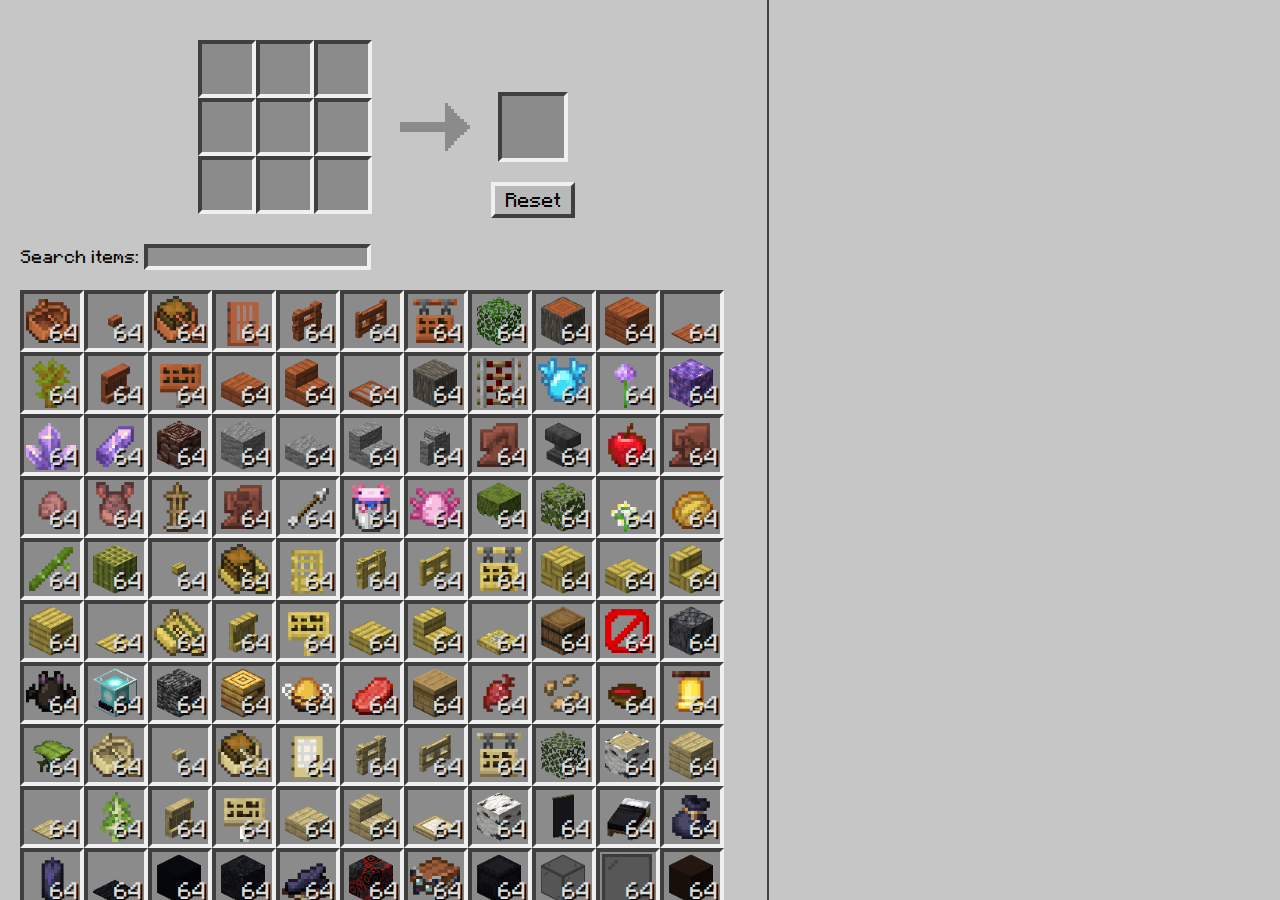
<file: index.html>
<!DOCTYPE html>
<html lang="en">
<head>
    <meta charset="UTF-8">
    <meta name="viewport" content="width=device-width, initial-scale=1.0">
    <title>Minecraft crafting recipes</title>
    <link rel="stylesheet" href="style.css">
    <link rel="icon" href="images/craftingTable.webp">
    <script src="customElements.js"></script>
    <script type="module" src="imports.js"></script>
</head>
<body>
    <header style="display: none;">
        <div id="craftingTab" class="menuTab active" style="background-image: url(images/craftingTable.webp);" onmousedown="openTab('crafting')"></div>
        <div id="furnaceTab" class="menuTab" style="background-image: url(images/furnace.webp);" onmousedown="openTab('furnace')"></div>
        <div id="smithingTab" class="menuTab" style="background-image: url(images/smithingTable.webp);" onmousedown="openTab('smithing')"></div>
        <div id="brewingTab" class="menuTab" style="background-image: url(images/smithingTable.webp);" onmousedown="openTab('brewing')"></div>
    </header>
    <main>
        <section class="left">
            <div id="menus">
                <div id="craftingMenu" class="craftingMenu">
                    <div id="craftingGrid">
                        <div class="itemBoxBorder"><div class="itemBox craftingSlot" data-position="00"></div></div>
                        <div class="itemBoxBorder"><div class="itemBox craftingSlot" data-position="01"></div></div>
                        <div class="itemBoxBorder"><div class="itemBox craftingSlot" data-position="02"></div></div>
                        <div class="itemBoxBorder"><div class="itemBox craftingSlot" data-position="10"></div></div>
                        <div class="itemBoxBorder"><div class="itemBox craftingSlot" data-position="11"></div></div>
                        <div class="itemBoxBorder"><div class="itemBox craftingSlot" data-position="12"></div></div>
                        <div class="itemBoxBorder"><div class="itemBox craftingSlot" data-position="20"></div></div>
                        <div class="itemBoxBorder"><div class="itemBox craftingSlot" data-position="21"></div></div>
                        <div class="itemBoxBorder"><div class="itemBox craftingSlot" data-position="22"></div></div>
                    </div>
                    <img src="images/arrow.webp" class="outputArrow">
                    <div style="position: relative;">
                        <div class="outputSlot" onmousedown="craftItem('crafting')"><div id="craftingOutput" class="outputIcon"><div id="craftingOutputAmount"></div></div></div>
                        <button id="craftingReset" onmousedown="craftItem('crafting', true)">Reset</button>
                    </div>
                </div>

                <div id="furnaceMenu" class="craftingMenu" style="display: none;">
                    <div class="furnaceInputs">
                        <div style="width: 58px; height: 58px;"><div class="itemBoxBorder"><div id="furnaceItemSlot" class="itemBox furnaceSlot"></div></div></div>
                        <img src="images/furnaceFire.webp" class="furnaceFire">
                        <div style="width: 58px; height: 58px;"><div class="itemBoxBorder"><div id="furnaceFuelSlot" class="itemBox"></div></div></div>
                    </div>
                    <img src="images/arrow.webp" class="outputArrow">
                    <div class="outputSlot" onmousedown="craftItem('furnace')"><div id="furnaceOutput" class="outputIcon"></div></div>
                </div>

                <div id="smithingMenu" class="craftingMenu" style="display: none;">
                    <div class="smithingInputs">
                        <div style="width: 58px; height: 58px;" class="itemBoxBorder"><div class="itemBox smithingSlot" onmousedown="smithingBoxSelected(this)"></div></div>
                        <div style="width: 58px; height: 58px;" class="itemBoxBorder"><div class="itemBox smithingSlot" onmousedown="smithingBoxSelected(this)"></div></div>
                        <div style="width: 58px; height: 58px;" class="itemBoxBorder"><div class="itemBox smithingSlot" onmousedown="smithingBoxSelected(this)"></div></div>
                    </div>
                    <img src="images/arrow.webp" class="outputArrow">
                    <div class="outputSlot" onmousedown="craftItem('furnace')"><div id="furnaceOutput" class="outputIcon"></div></div>
                </div>

                <div id="brewingMenu" class="craftingMenu" style="display: none;">
                    <img src="images/brewingStand2.webp" alt="">
                    
                    <div class="brewingOutputs">
                        <div style="top: 101px; left: 47px;" class="itemBoxBorder">
                            <div class="itemBox smithingSlot" onmousedown="craftItem('brewing')"></div>
                        </div>
                        <div style="top: 66px; left: 121px" class="itemBoxBorder">
                            <div class="itemBox smithingSlot" onmousedown="craftItem('brewing')"></div>
                        </div>
                        <div style="top: -15px; left: 195px;" class="itemBoxBorder">
                            <div class="itemBox smithingSlot" onmousedown="craftItem('brewing')"></div>
                        </div>
                    </div>
                    <div style="width: 58px; height: 58px; top: -66px; left: -136px; position: relative;" class="itemBoxBorder">
                        <div id="brewingItemSlot" class="itemBox brewingSlot" onmousedown="brewingBoxSelected(this)"></div>
                    </div>
                    <div  style="width: 50px; height: 50px; top: -66px; left: 5px; position: relative;" class="outputSlot" onmousedown="craftItem('brewing')">
                        <div id="brewingOutput" class="outputIcon"></div>
                    </div>
                </div>
            </div>

            <label for="itemSearch" style="margin-bottom: 20px;">Search items:
                <input type="text" id="itemSearch" onfocus="this.select()">
            </label>
            <div id="itemsList">
                <!--Items are added here-->
            </div>
        </section>

        <section class="right">
            <iframe 
                id="yt-subwaysurfers" 
                src="https://www.youtube.com/embed/dQw4w9WgXcQ?si=WSXuHl_a8clH98-h&amp;controls=0&autoplay=1&mute=1&cc_load_policy=1" 
                frameborder="0"
            ></iframe>
            <iframe 
                id="yt-subwaysurfers" 
                src="https://www.youtube.com/embed/sPRDL4RNzYM?si=2nESRzu1VNpXnDur&amp;controls=0&autoplay=1&mute=1" 
                frameborder="0"
            ></iframe>
        </section>
    </main>
    
    <script src="script.js"></script>
</body>
</html>
</file>
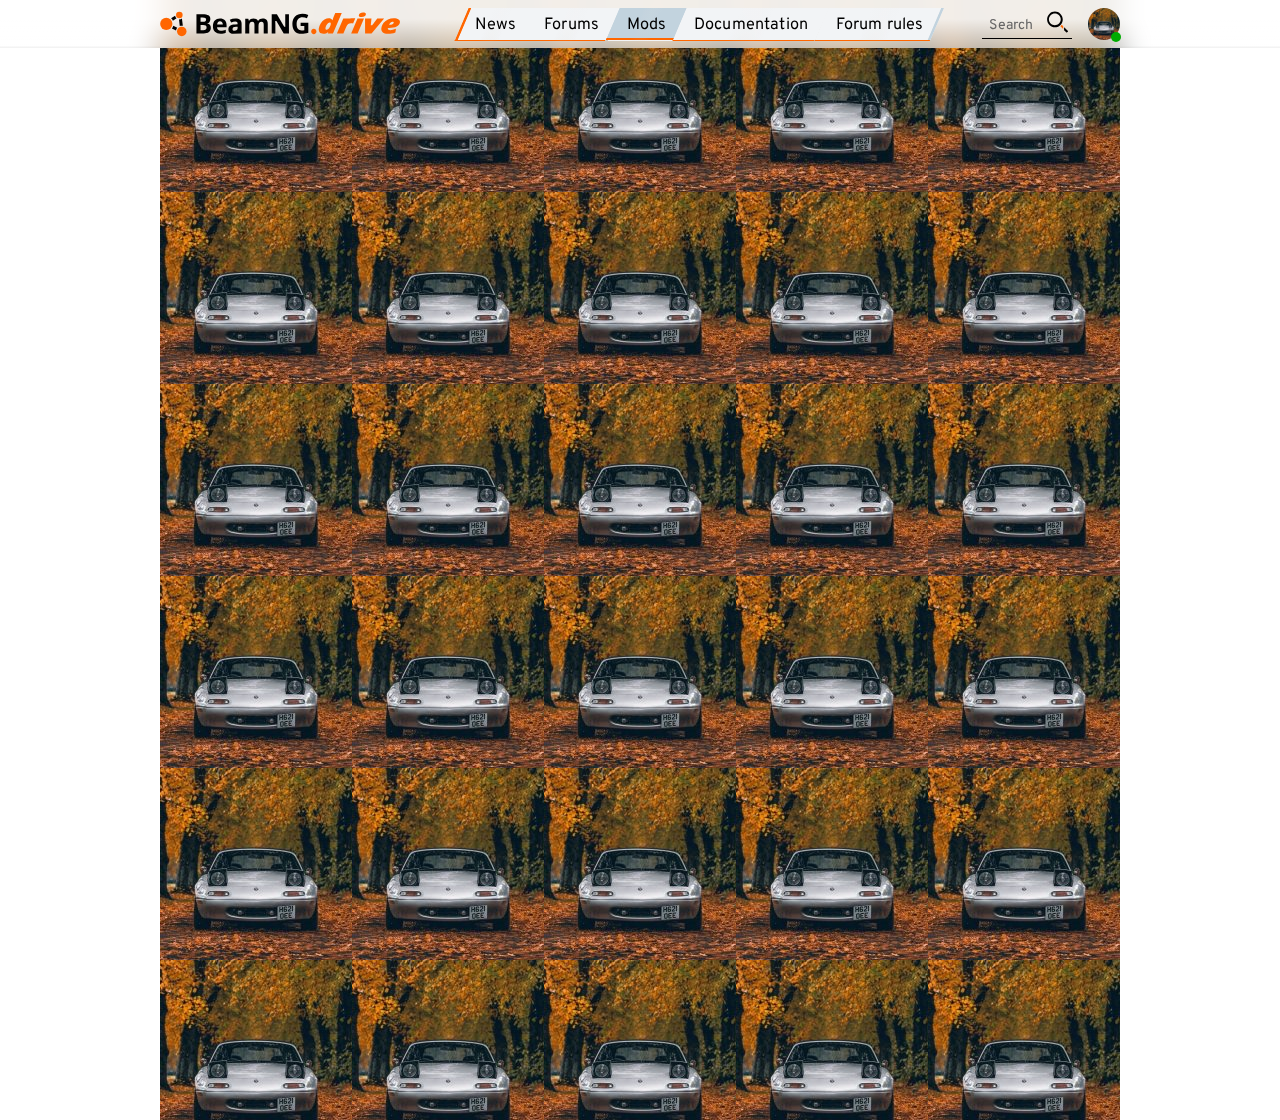
<file: resources/index.html>
<!DOCTYPE html>
<html lang="en">
    <head>
        <meta charset="UTF-8" />
        <title>BeamNG.drive</title>
        <link rel="icon" href="../favicon.png">
        <link rel="stylesheet" href="styles.css">
        <link href="../css/fontawesome.min.css" rel="stylesheet" />
        <link href="../css/solid.min.css" rel="stylesheet" />
        <link rel="preconnect" href="https://fonts.googleapis.com">
        <link rel="preconnect" href="https://fonts.gstatic.com" crossorigin>
        <link href="https://fonts.googleapis.com/css2?family=Overpass:wght@100..900&display=swap" rel="stylesheet">
        <meta name="viewport" content="width=device-width, initial-scale=1.0" />
    </head>

    <body>
        <header>
            <button class="menu-button-mobile" onclick="openMobileNavMenu()"></button>
            <a class="logo" href="https://www.beamng.com/game/" title="BeamNG.drive"></a>
            <nav class="links-container">
                <a class="links" href="https://www.beamng.com/game/news/" title="News">News</a>
                <a class="links" href="https://www.beamng.com/forums/" title="Forums">Forums</a>
                <a class="links links-active" href="../resources/" title="Mods">Mods</a>
                <a class="links" href="https://documentation.beamng.com/" title="Documentation">Documentation</a>
                <a class="links" href="https://beamng.com/game/support/policies/forum-rules/" title="Forun rules">Forum rules</a>
            </nav>
            <div class="actions">
                <div class="searchbar-desktop">
                    <form><div class="search-menu-desktop">
                        <input type="text" placeholder="Search" name="search" title="Search" class="search-input-desktop">
                        </div></form>
                </div>
                <div class="account">
                    <div class="account-status"></div>
                    <button class="account-button" onclick="openUserMenu()"></button>
                </div>
            </div>
        </header>

        <div id="mobile-side-menu-background" onclick="closeMobileNavMenu()" class="mobile-side-menu-background"></div>
        <div class="mobile-side-menu" id="mobile-side-menu">
            <form><div class="searchbar-mobile">
                <div class="search-menu-mobile">
                    <input type="text" placeholder="Search" name="search" title="Search" class="search-input-mobile">
                </div>
            </div></form>
            <nav class="links-container-mobile">
                <a class="links-mobile" href="https://www.beamng.com/game/news/" title="News">News</a>
                <a class="links-mobile" href="https://www.beamng.com/forums/" title="Forums">Forums</a>
                <a class="links-mobile" href="../resources/" title="Mods">Mods</a>
                <a class="links-mobile" href="https://documentation.beamng.com/" title="Documentation">Documentation</a>
                <a class="links-mobile" href="https://beamng.com/game/support/policies/forum-rules/" title="Forun rules">Forum rules</a>
            </nav>
        </div>

        <div id="account-menu" class="account-menu">
            <div class="menu-user"><div class="menu-userimg"></div><div class="menu-username"></div></div>
        </div>

        <main>
            <p><br><br><br><br><br><br><br><br><br><br><br><br><br><br><br><br><br><br><br><br><br><br><br><br><br><br><br><br><br><br><br><br><br><br><br><br><br><br><br><br><br><br><br><br><br><br><br><br><br><br><br><br><br><br><br><br></p>
        </main>
        <script src="script.js"></script>
    </body>
</html>
</file>
<file: style.css>
@font-face {
  font-family: "MC";
  src: url(./Minecraft-Seven_v2.woff2) format("truetype");
}
/*General styles*/
.itemBoxBorder {
    border: solid 4px;
    border-top-color: #3f3f3f;
    border-left-color: #3f3f3f;
    border-bottom-color: #f0f0f0;
    border-right-color: #f0f0f0;
    box-sizing: border-box;
    width: 100%;
    height: 100%;
    background-color: #8b8b8b;
}
.itemBox {
    width: 100%;
    height: 100%;
    background-image: url(data/items_atlas.webp);
    background-size: calc(50/64*2574px);
    background-position: 100px 100px;
    background-repeat: no-repeat;
}
.itemBox:hover {
    background-color: #9e9e9e;
}

.outputArrow {
    width: 70px;
    margin: 0 28px;
}
.outputSlot {
    width: 62px;
    height: 62px;
    border: solid 4px;
    border-top-color: #3f3f3f;
    border-left-color: #3f3f3f;
    border-bottom-color: #f0f0f0;
    border-right-color: #f0f0f0;
    background-color: #8b8b8b;
}
.outputSlot:hover {
    background-color: #9e9e9e;
}
.outputIcon {
    background-image: url(data/items_atlas.webp);
    background-size: calc(50/64*2574px);
    background-position: 100px 100px;
    background-repeat: no-repeat;
    height: 50px;
    width: 50px;
    margin: 6px;
}

button {
    border: solid 4px;
    border-top-color: #f0f0f0;
    border-left-color: #f0f0f0;
    border-bottom-color: #3f3f3f;
    border-right-color: #3f3f3f;
    background: #b9b9b9;
    font-size: 20px;
    font-family: MC;
    padding: 5px 10px;

}
button:hover {
    background: #adadad;
}
button:active {
    border-top-color: #3f3f3f;
    border-left-color: #3f3f3f;
    border-bottom-color: #f0f0f0;
    border-right-color: #f0f0f0;
    background: #919191;
}
label {
    font-size: 18px;
    margin-left: 20px;
}
input[type="text"] {
    background: #919191;
    border: solid 4px;
    border-top-color: #3f3f3f;
    border-left-color: #3f3f3f;
    border-bottom-color: #f0f0f0;
    border-right-color: #f0f0f0;
    font-family: MC;
    font-size: 18px;
    outline: none;
}
img {
    image-rendering: pixelated;
    pointer-events: none;
}

/*Element styles*/
body {
    margin: 0;
    background: #c6c6c6;
    font-family: MC;
}
header {
    height: 64px;
    width: 100%;
    background: #3f3f3f;
    display: flex;
}
main {
    display: flex;
    min-height: calc(100vh - 64px);
}
.left {
    width: 60%;
    min-width: 635px;
    height: 100vh;
    /*height: calc(100vh - 64px);*/
    display: flex;
    flex-direction: column;
    
    @media only screen and (max-width: 650px) {
        width: 100%;
        min-width: 0;
    }
}
.right {
    width: 40%;
    border-left: solid #3f3f3f 2px;
    @media only screen and (max-width: 650px) {
        width: 0;
        display: none;
    }
}
#itemsList {
    display: grid;
    grid-template-columns: repeat(auto-fill, 64px);
    padding: 0 20px;
    overflow-y: auto;

    @media only screen and (max-width: 650px) {
        width: 100vw;
        min-width: none;
      }
}
.menuTab  {
    margin: 4px 0 0 4px;
    height: 56px;
    width: 56px;
    border-radius: 8px 8px 0 0;
    border-top: solid 4px #f0f0f0;
    border-left: solid 4px #f0f0f0;
    border-right: solid 4px #595959;
    border-bottom: none;
    background-color: #8b8b8b;
    background-size: 44px;
    background-repeat: no-repeat;
    background-position: 50%;  
}
.menuTab.active {
    background-color: #c6c6c6
}
#menus {
    margin-bottom: 30px;
    margin-top: 40px;
}

.craftingMenu {
    display: flex;
    justify-content: center;
    align-items: center;
    user-select: none;
}

#craftingGrid {
    display: grid;
    grid-template-rows: 58px 58px 58px;
    grid-template-columns: 58px 58px 58px;
}
#craftingReset {
    position: absolute;
    left: -7px;
    top: 90px;
}
#craftingOutputAmount {
    text-align: right;
    font-size: 24px;
    color: #ddd;
    text-shadow: 2px 2px 1px black;
    display: block;
    position: relative;
    top: 26px;
    left: 1px;
}

.furnaceInputs {
    display: flex;
    flex-direction: column;
    justify-content: center;
    align-items: center;
    user-select: none;
}
.furnaceFire {
    width: 46px;
    height: 46px;
    margin: 6px 0;
}
#furnaceFuelSlot {
    background-image: url(data/items_atlas.webp);
    background-size: calc(50/64*2574px);
    background-position: -622px -775px;
}
#furnaceFuelSlot:hover {
    background-color: #8b8b8b;
}

.smithingInputs {
    display: flex;
    flex-direction: row;
    align-items: center;
    height: calc(58px * 3);
}
.smithingInputs > .itemBoxBorder:first-child {
    background-image: url(images/smithingBG.png);
    background-size: contain;
    image-rendering: pixelated;
    background-repeat: no-repeat;
}

#brewingMenu > img {
    position: absolute;
    height: 190px;
    image-rendering: pixelated;
}

.brewingOutputs {
    height: calc(58px * 3);
}
.brewingOutputs > div {
    width: 58px; 
    height: 58px;
    position: relative;
}

#yt-subwaysurfers {
    display: block;
    width: 95%;
    aspect-ratio: 16 / 9;
    margin: 30px auto;
    pointer-events: none;
    position: sticky;
    top: 30px;
}
</file>
<file: resources/styles.css>
@view-transition {
	navigation: auto;
}

:root {
	--side-margin: 12.5%;
	@media only screen and (max-width: 1100px) {
        --side-margin: 1em;
    }
}

* {
    margin:0;
    padding:0;
	font-family: Overpass, Arial, sans-serif;
	letter-spacing: 0.01em;
	font-weight: 400;
}

main {
	background-image: url(../445510.jpg);
	margin: 0 var(--side-margin)
}

footer {
	background-color: #1b2c37;
	width: 100%;
	height: 9em;
	padding-top: 2em;
}

.socials {
	display: flex;
	align-items: center;
	justify-content: center;
	font-size: 1.6em;
}

.social {
	text-decoration: none;
	color: white;
	margin: 0 0.2em;
}

.social:hover {
	color: #f60;
}

header {
    height: 3em;
    background-image: linear-gradient(0deg, rgba(238,238,238,0.7) 1px, rgba(255,255,255,0.65) 2px, rgba(255,255,255,0.9) 60%);
    backdrop-filter: blur(15px);
    position: fixed;
	top: 0;
	left: 0;
	right: 0;
	z-index: 100;
	padding: 0 var(--side-margin);
	display: flex;
	justify-content:space-between;
    align-items: center;
}

.logo {
	width: 15em;
	background-image: url(../logos.svg#bng-drive);
	height: 2em;
	margin-right: 2em;
	@media only screen and (max-width: 800px) {
        margin-left: 4em;
		margin-right: 3em;
    }
}

.links-container {
    display: flex;
    align-items: center;
	@media only screen and (max-width: 800px) {
        display: none;
    }
}

.links {
    text-decoration: none;
    color: #000000;
	height: 2em;
    line-height: 2.2em;
	white-space: nowrap;
	font-size: 1.02em;
    padding: 0 calc(0.7vw + 13px);
	margin: 0 -0.5em;
	background-repeat: no-repeat;
	transition: color 0.15s, background-position 0.15s ease-out;
	background-image: linear-gradient(113deg, rgba(0,0,0,0) .8em, #f60 .85em, #f60 40%, rgba(255,102,0,0) 80%),linear-gradient(293deg, rgba(0,0,0,0) .8em, #f60 .85em, #f60 40%, rgba(255,102,0,0) 80%),linear-gradient(113deg, rgba(0,0,0,0) .8em, #f60 .85em, #f60 .95em, rgba(0,0,0,0) 1em),linear-gradient(293deg, rgba(0,0,0,0) .8em, rgba(0,0,0,0) .85em, rgba(0,0,0,0) .95em, rgba(0,0,0,0) 1em),linear-gradient(113deg, rgba(0,0,0,0) .8em, #c2d3de .85em, #c2d3de 40%, rgba(194,211,222,0) 80%),linear-gradient(293deg, rgba(0,0,0,0) .8em, #c2d3de .85em, #c2d3de 40%, rgba(194,211,222,0) 80%),linear-gradient(113deg, rgba(0,0,0,0) .8em, #f2f4f6 .85em, #f2f4f6 40%, rgba(242,244,246,0) 80%),linear-gradient(293deg, rgba(0,0,0,0) .8em, #f2f4f6 .85em, #f2f4f6 40%, rgba(242,244,246,0) 80%);
	background-position: left -0.85em top 2em,right 0.9em top 2em,left 0 top -2em,right 0 top 0,left 0.8em top -2em,right -0.8em top -2em,left 0 top 0,right 0 top 0;
}
.links:hover, .links:focus {
	color: #ffffff;
	outline: none;
	background-position: left 0 top 0,right 0 top 0,left 0 top -2em,right 0 top 0,left 0.8em top -2em,right -0.8em top -2em,left 0 top 0,right 0 top 0;
}
.links:active {
	color: #000000;
	background-position: left -0.8em top 1.85em,right 0.8em top 1.85em,left 0 top -2em,right 0 top 0,left 0 top 0,right 0 top 0,left -0.7em top 2em,right 0.8em top 2em;
}
.links:first-child {
	background-image: linear-gradient(113deg, rgba(0,0,0,0) .8em, #f60 .85em, #f60 40%, rgba(255,102,0,0) 80%),linear-gradient(293deg, rgba(0,0,0,0) .8em, #f60 .85em, #f60 40%, rgba(255,102,0,0) 80%),linear-gradient(113deg, rgba(0,0,0,0) .8em, #f60 .85em, #f60 .95em, rgba(0,0,0,0) 1em),linear-gradient(293deg, rgba(0,0,0,0) .8em, rgba(0,0,0,0) .85em, rgba(0,0,0,0) .95em, rgba(0,0,0,0) 1em),linear-gradient(113deg, rgba(0,0,0,0) .8em, #c2d3de .85em, #c2d3de 40%, rgba(194,211,222,0) 80%),linear-gradient(293deg, rgba(0,0,0,0) .8em, #c2d3de .85em, #c2d3de 40%, rgba(194,211,222,0) 80%),linear-gradient(113deg, rgba(0,0,0,0) .8em, #f2f4f6 .85em, #f2f4f6 40%, rgba(242,244,246,0) 80%),linear-gradient(293deg, rgba(0,0,0,0) .8em, #f2f4f6 .85em, #f2f4f6 40%, rgba(242,244,246,0) 80%);
	background-position: left -0.85em top 2em,right 0.85em top 2em,left 0 top 0,right 0 top 0,left 0.8em top -2em,right -0.8em top -2em,left 0 top 0,right 0 top 0;
	padding-left: 1.3em;
}
.links:first-child:hover, .links:first-child:focus {
	background-position: left 0 top 0,right 0 top 0,left 0 top 0,right 0 top 0,left 0.8em top -2em,right -0.8em top -2em,left 0 top 0,right 0 top 0;
}
.links:first-child:active {
	background-position: left -0.8em top 1.85em,right 0.8em top 1.85em,left 0 top 0,right 0 top 0,left 0 top 0,right 0 top 0,left -0.7em top 2em,right 0.8em top 2em;
}
.links:last-child {
	background-image: linear-gradient(113deg, rgba(0,0,0,0) .8em, #f60 .85em, #f60 40%, rgba(255,102,0,0) 80%),linear-gradient(293deg, rgba(0,0,0,0) .8em, #f60 .85em, #f60 40%, rgba(255,102,0,0) 80%),linear-gradient(113deg, rgba(0,0,0,0) .8em, rgba(0,0,0,0) .85em, rgba(0,0,0,0) .95em, rgba(0,0,0,0) 1em),linear-gradient(293deg, rgba(0,0,0,0) .8em, #c2d3de .85em, #c2d3de .95em, rgba(0,0,0,0) 1em),linear-gradient(113deg, rgba(0,0,0,0) .8em, #c2d3de .85em, #c2d3de 40%, rgba(194,211,222,0) 80%),linear-gradient(293deg, rgba(0,0,0,0) .8em, #c2d3de .85em, #c2d3de 40%, rgba(194,211,222,0) 80%),linear-gradient(113deg, rgba(0,0,0,0) .8em, #f2f4f6 .85em, #f2f4f6 40%, rgba(242,244,246,0) 80%),linear-gradient(293deg, rgba(0,0,0,0) .8em, #f2f4f6 .85em, #f2f4f6 40%, rgba(242,244,246,0) 80%);
	background-position: left -0.85em top 2em,right 0.85em top 2em,left 0 top -2em,right 0 top 0,left 0.8em top -2em,right -0.8em top -2em,left 0 top 0,right 0 top 0;
	padding-right: 1.3em;
}
.links:last-child:hover, .links:last-child:focus {
	background-position: left 0 top 0,right 0 top 0,left 0 top 0,right 0 top 0,left 0.8em top -2em,right -0.8em top -2em,left 0 top 0,right 0 top 0;
}
.links:last-child:active {
	background-position: left -0.8em top 1.85em,right 0.8em top 1.85em,left 0 top 0,right 0 top 0,left 0 top 0,right 0 top 0,left -0.8em top 2em,right 0.8em top 2em;
}
.links-active, .links-active:hover, .links-active:focus {
	background-position: left -0.8em top 1.85em,right 0.8em top 1.85em,left 0 top -2em,right 0 top 0,left 0 top 0,right 0 top 0,left -0.7em top 2em,right 0.8em top 2em;
	color: #000000;
}

.actions {
	display: flex;
	margin-left: 1em;
}

.searchbar-desktop {
	min-width: 5em;
    width: 7vw;
    height: 1.8em;
	position: relative;
	@media only screen and (max-width: 800px) {
        display: none;
    }
}

.search-menu-desktop {
	width: 100%;
	height: 21em;
	background-color: transparent;
	border-radius: 5px;
	position: absolute;
	right: 0;
	background-image: url("data:image/svg+xml,%3csvg width='21' height='22' viewBox='0 0 22 23' fill='none' xmlns='http%3a%2f%2fwww.w3.org%2f2000%2fsvg'%3e%3cpath fill='black' d='m17.9 16.9l4.1 4.1c0 0 0 0 0 0.1c0 0 0 0.1 0 0.1c0 0 0 0.1 0 0.1c0 0 0 0.1 0 0.1l-1.2 1.2c0 0 0 0 -0.1 0c0 0 -0.1 0 -0.1 0c0 0 -0.1 0 -0.1 0c0 0 -0.1 0 -0.1 0l-2.5 -2.5v-3z'%2f%3e%3cpath fill='black' fill-rule='evenodd' clip-rule='evenodd' d='m14.8 13.8l0 0c1.1 -1.4 1.7 -3.2 1.7 -5c0 -2.2 -0.9 -4.3 -2.4 -5.8c-1.6 -1.6 -3.6 -2.4 -5.8 -2.4c-2.2 0 -4.3 0.9 -5.8 2.4c-1.6 1.6 -2.4 3.6 -2.4 5.8c0 2.2 0.9 4.3 2.4 5.8c1.6 1.6 3.6 2.4 5.8 2.4c1.8 0 3.6 -0.6 5 -1.7l0 0c0.6 -0.4 1.1 -0.9 1.5 -1.5zm-6.6 1.1c1.6 0 3.2 -0.6 4.4 -1.8c1.2 -1.2 1.8 -2.7 1.8 -4.4c0 -1.6 -0.6 -3.2 -1.8 -4.4c-1.2 -1.2 -2.7 -1.8 -4.4 -1.8c-1.6 0 -3.2 0.6 -4.4 1.8c-1.2 1.2 -1.8 2.7 -1.8 4.4c0 1.6 0.6 3.2 1.8 4.4c1.2 1.2 2.7 1.8 4.4 1.8z'%2f%3e%3cpath fill='%23FF6600' d='m17 15.9v3l-3 -3c0.6 -0.4 1.1 -1 1.5 -1.5l1.5 1.5z'%2f%3e%3c%2fsvg%3e");
    background-repeat: no-repeat;
    background-position: right 0.25em top 0.2em;
	transition: width 0.2s ease-in-out, height 0.1s ease-out, background-color 0.2s, box-shadow 0.2s, backdrop-filter 0.1s;
}

.search-input-desktop {
	box-sizing: border-box;
    width: 100%;
    border: 0;
    padding: 0.3em 1.6em 0.1em 0.4em;
    background-color: transparent;
    font-size: 1.1em;
    caret-color: #f60;
	border-bottom: solid 1px;
	outline: none;
}

.search-menu-desktop:has(.search-input-desktop:focus) {
	background-color: rgba(255, 255, 255, 0.7);
	backdrop-filter: blur(20px);
	width: 500px;
	box-shadow: 0 0.5em 1em rgba(0,0,0,0.3);
}

.search-input-desktop::placeholder {
    color: #666;
    font-size: 0.8em;
}

.search-menu-desktop:has(.search-input-desktop:placeholder-shown) {
	height: 100%;
	border-radius: 5px 5px 0 0;
}

.account {
	width: 32px;
	height: 32px;
	margin-left: 1em;
	position: relative;
}

.account-status {
	position: absolute;
	height: 10px;
	width: 10px;
	background-color: #00ab00;
	border-radius: 50%;
	bottom: -2px;
	right: -1px;
}

.account-button {
	width: 32px;
	height: 32px;
	background-image: url(../445510.jpg);
	background-size: 100%;
	border: 0;
	border-radius: 50%;
}

.account-button:hover {
	cursor:pointer;
}

.account-menu {
	width: 20em;
	pointer-events: none;
	height: 30em;
	position: fixed;
	top: 3em;
	right: calc(var(--side-margin) - 1em);
	border-radius: 10px;
	background-color: rgba(255, 255, 255, 0.6);
	backdrop-filter: blur(20px);
	opacity: 0;
	box-shadow: 0 0.5em 1em rgba(0,0,0,0.3);
	transform: scale(0.8) translate(12.5%, -12.5%);
	will-change: transform;
	transition: transform 0.2s, opacity 0.2s;
}

.menu-user {
	height: 30%;
	margin: 1em 1em 1em 1.5em;
}
.menu-userimg {
	width: 30%;
	height: 59%;
	border-radius: 10px;
	float: left;
	background-image: url(../445510.jpg);
	background-repeat: no-repeat;
	background-size: contain;
}
.menu-username {
	margin-left: 4.2em;
	font-size: 150%;
}
.menu-username::after {
	content: "User01";
}

.menu-button-mobile {
	height: 32px;
	width: 32px;
	background-color: transparent;
	background-image: url("data:image/svg+xml,%3csvg viewBox='0 0 48 48' xmlns='http%3a%2f%2fwww.w3.org%2f2000%2fsvg'%3e%3cpath d='M10 13H41L43 7H12L10 13ZM5 27H42L44 21H7L5 27ZM37 41H7L9 35H39L37 41Z' fill='black'%2f%3e%3c%2fsvg%3e");
    background-position: center;
	border: 0;
	background-size: 1.8em;
    background-repeat: no-repeat;
	flex: 0 0 auto;
	display: none;
	@media only screen and (max-width: 800px) {
        display: inherit;
    }
}

.menu-button-mobile:hover {
	cursor:pointer;
}

.mobile-side-menu-background {
	position: fixed;
	height: 100vh;
	width: 100vw;
	top: 0;
	background-color: rgba(0, 0, 0, 0.6);
	opacity: 0;
	backdrop-filter: blur(5px);
	z-index: 101;
	transition: opacity 0.4s;
	pointer-events: none;
}

.mobile-side-menu {
	position: fixed;
	width: 20em;
	height: 100vh;
	top: 0;
	background-color: rgb(255, 255, 255);
	padding: 1em;
	z-index: 102;
	box-sizing: border-box;
	transform: translateX(-20em);
	will-change: transform;
	transition: transform 0.4s;
	pointer-events: none;
}

.searchbar-mobile {
    width: 18em;
    height: 1.8em;
	position: relative;
}

.search-menu-mobile {
	width: 100%;
	height: 30em;
	border-radius: 5px;
	position: absolute;
	right: 0;
	background-image: url("data:image/svg+xml,%3csvg width='21' height='22' viewBox='0 0 22 23' fill='none' xmlns='http%3a%2f%2fwww.w3.org%2f2000%2fsvg'%3e%3cpath fill='black' d='m17.9 16.9l4.1 4.1c0 0 0 0 0 0.1c0 0 0 0.1 0 0.1c0 0 0 0.1 0 0.1c0 0 0 0.1 0 0.1l-1.2 1.2c0 0 0 0 -0.1 0c0 0 -0.1 0 -0.1 0c0 0 -0.1 0 -0.1 0c0 0 -0.1 0 -0.1 0l-2.5 -2.5v-3z'%2f%3e%3cpath fill='black' fill-rule='evenodd' clip-rule='evenodd' d='m14.8 13.8l0 0c1.1 -1.4 1.7 -3.2 1.7 -5c0 -2.2 -0.9 -4.3 -2.4 -5.8c-1.6 -1.6 -3.6 -2.4 -5.8 -2.4c-2.2 0 -4.3 0.9 -5.8 2.4c-1.6 1.6 -2.4 3.6 -2.4 5.8c0 2.2 0.9 4.3 2.4 5.8c1.6 1.6 3.6 2.4 5.8 2.4c1.8 0 3.6 -0.6 5 -1.7l0 0c0.6 -0.4 1.1 -0.9 1.5 -1.5zm-6.6 1.1c1.6 0 3.2 -0.6 4.4 -1.8c1.2 -1.2 1.8 -2.7 1.8 -4.4c0 -1.6 -0.6 -3.2 -1.8 -4.4c-1.2 -1.2 -2.7 -1.8 -4.4 -1.8c-1.6 0 -3.2 0.6 -4.4 1.8c-1.2 1.2 -1.8 2.7 -1.8 4.4c0 1.6 0.6 3.2 1.8 4.4c1.2 1.2 2.7 1.8 4.4 1.8z'%2f%3e%3cpath fill='%23FF6600' d='m17 15.9v3l-3 -3c0.6 -0.4 1.1 -1 1.5 -1.5l1.5 1.5z'%2f%3e%3c%2fsvg%3e");
    background-repeat: no-repeat;
    background-position: right 0.25em top 0.2em;
	transition: height 0.1s ease-out, background-color 0.2s, box-shadow 0.2s, backdrop-filter 0.1s;
}

.search-input-mobile {
	box-sizing: border-box;
    width: 100%;
    border: 0;
    padding: 0.3em 1.6em 0.1em 0.4em;
    background-color: transparent;
    font-size: 1.1em;
    caret-color: #f60;
	border-bottom: solid 1px;
	outline: none;
}

.search-menu-mobile:has(.search-input-mobile:focus) {
	background-color: rgb(246, 246, 246);
	box-shadow: 0 0.5em 1em rgba(0,0,0,0.3);
}

.search-input-mobile::placeholder {
    font-size: 0.8em;
}

.search-menu-mobile:has(.search-input-mobile:placeholder-shown) {
	height: 100%;
	border-radius: 5px 5px 0 0;
}

.links-container-mobile {
	margin-top: 1em;
	display: flex;
	flex-direction: column;
	align-items: center;
}

.links-mobile {
	display: inline-block;
	background-color: rgb(238, 240, 245);
	box-sizing: border-box;
	width: 18rem;
	padding: 0.7rem 0.8rem 0.5rem 0.9rem;
	text-decoration: none;
	color: #000000;
	border-left: solid 2px rgb(255, 102, 0);
	font-size: 17px;

}

.links-mobile:hover {
	background-color: rgb(210, 213, 218);
}

.links-mobile:active  {
	background-color: rgba(166, 169, 173, 0.5);
}

.links-mobile:first-child {
	border-radius: 0 10px 0 0;
}

.links-mobile:last-child {
	border-radius: 0 0 10px 0;
}
</file>
<file: css/solid.min.css>
/*!
 * Font Awesome Free 6.7.2 by @fontawesome - https://fontawesome.com
 * License - https://fontawesome.com/license/free (Icons: CC BY 4.0, Fonts: SIL OFL 1.1, Code: MIT License)
 * Copyright 2024 Fonticons, Inc.
 */
:host,:root{--fa-style-family-classic:"Font Awesome 6 Free";--fa-font-solid:normal 900 1em/1 "Font Awesome 6 Free"}@font-face{font-family:"Font Awesome 6 Free";font-style:normal;font-weight:900;font-display:block;src:url(../webfonts/fa-solid-900.woff2) format("woff2"),url(../webfonts/fa-solid-900.ttf) format("truetype")}.fa-solid,.fas{font-weight:900}
</file>
